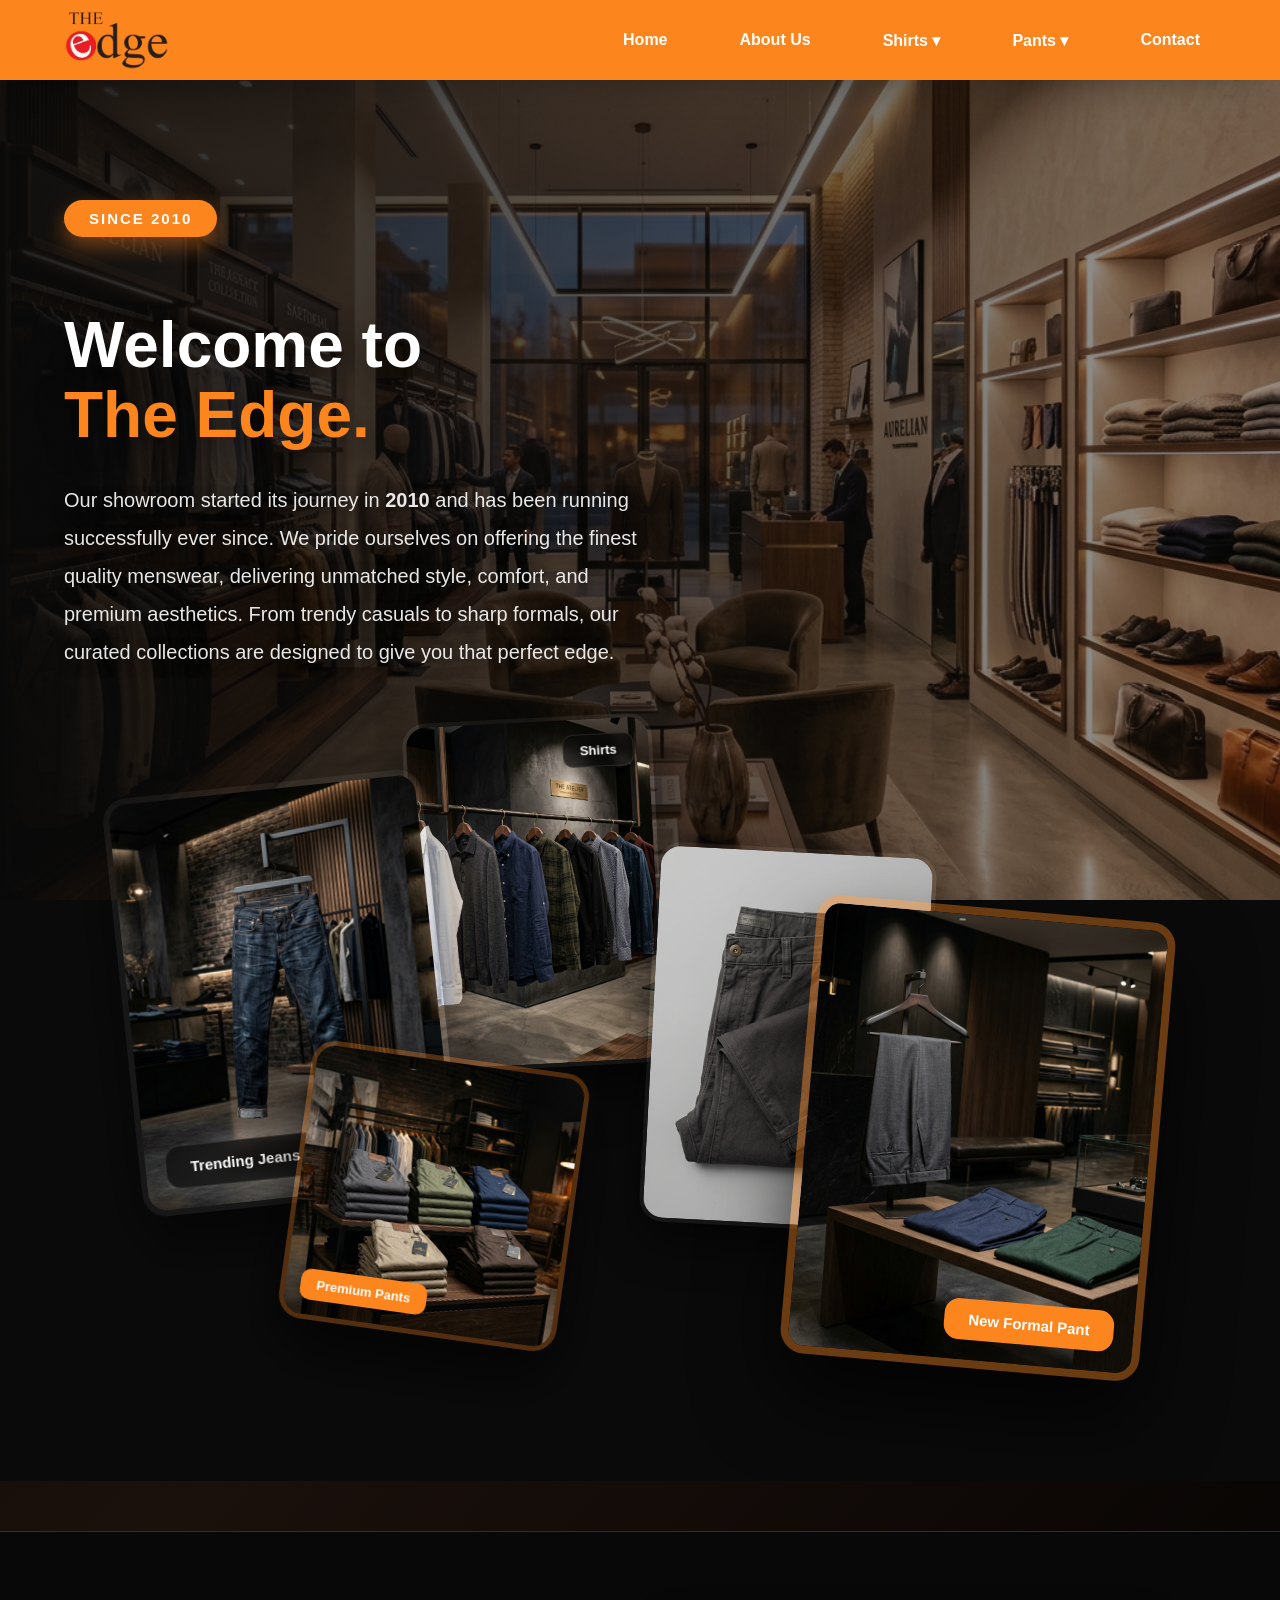
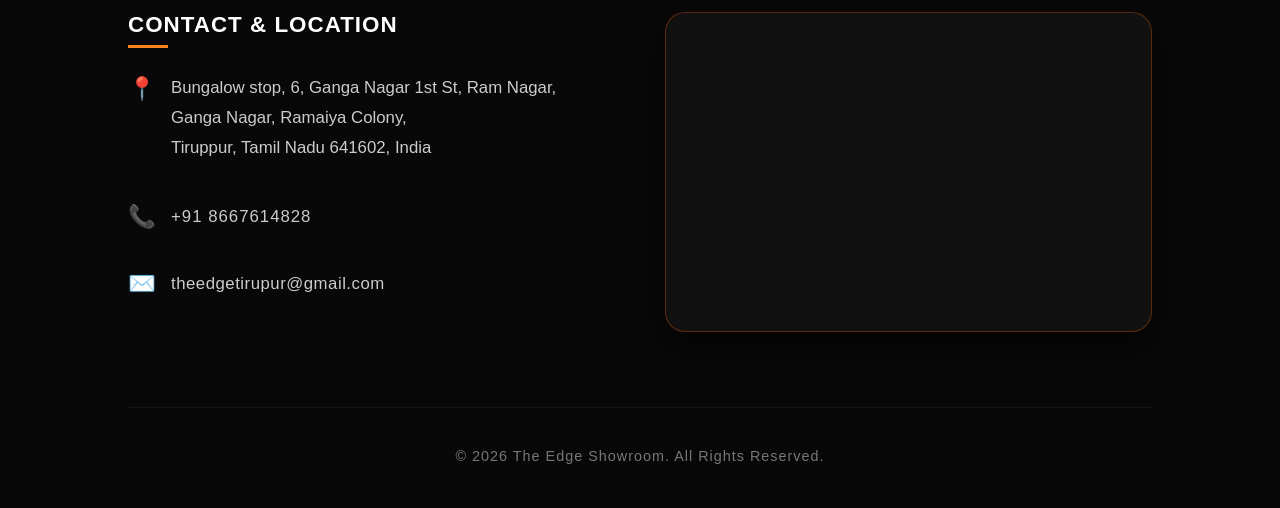
<file: about.html>
<!DOCTYPE html>
<html lang="en">
<head>
    <meta charset="UTF-8">
    <meta name="viewport" content="width=device-width, initial-scale=1.0">
    <title>About Us - The Edge Showroom</title>
    <link rel="stylesheet" href="css/app.css">
    <link rel="stylesheet" href="css/showroom.css">
</head>
<body>
    <div id="site-header"></div>

    <main style="padding-top: 80px;">
        <div style="font-family: 'Inter', sans-serif; overflow-x: hidden; background: #0a0a0a;">
            <div style="position: relative; width: 100%; min-height: 100vh; background: linear-gradient(to right, rgba(10,10,10,0.9) 0%, rgba(10,10,10,0.4) 100%), url('public/images/about/about_hero_bg_1791439058151.png'); background-size: cover; background-position: center; background-attachment: fixed; display: flex; align-items: center; padding: 120px 5% 80px; color: #fff; box-sizing: border-box;">
                <div style="width: 100%; max-width: 1400px; margin: 0 auto; display: flex; flex-wrap: wrap; align-items: center; gap: 60px;">
                    <div style="flex: 1 1 500px; z-index: 10;">
                        <div style="display: inline-block; padding: 10px 25px; background: var(--primary-color); color: #fff; border-radius: 30px; font-weight: 800; font-size: 15px; letter-spacing: 2px; text-transform: uppercase; margin-bottom: 30px; box-shadow: 0 10px 20px rgba(252, 133, 29, 0.4);">Since 2010</div>
                        <h1 style="font-size: clamp(3rem, 5vw, 5rem); font-weight: 900; margin-bottom: 30px; line-height: 1.1; text-shadow: 0 10px 30px rgba(0,0,0,0.5);">Welcome to <br/><span style="color: var(--primary-color);">The Edge.</span></h1>
                        <p style="font-size: 1.25rem; line-height: 1.9; color: rgba(255,255,255,0.9); max-width: 600px; text-shadow: 0 5px 15px rgba(0,0,0,0.5);">Our showroom started its journey in <strong>2010</strong> and has been running successfully ever since. We pride ourselves on offering the finest quality menswear, delivering unmatched style, comfort, and premium aesthetics. From trendy casuals to sharp formals, our curated collections are designed to give you that perfect edge.</p>
                    </div>
                    <div style="flex: 1.5 1 600px; position: relative; height: 650px; display: flex; justify-content: center; align-items: center; z-index: 2; min-width: 320px;">
                        <div style="position: absolute; top: 5%; left: 5%; width: 320px; height: 420px; border-radius: 24px; overflow: hidden; box-shadow: 0 30px 60px rgba(0,0,0,0.6); transform: rotate(-6deg); border: 6px solid rgba(255,255,255,0.05); z-index: 3; transition: transform 0.4s ease;" class="showcase-card">
                            <img src="public/images/about/trending_jeans.png" alt="Trending Jeans" style="width: 100%; height: 100%; object-fit: cover;" />
                            <div style="position: absolute; bottom: 20px; left: 20px; background: rgba(10,10,10,0.7); backdrop-filter: blur(10px); padding: 12px 24px; border-radius: 15px; font-weight: 700; font-size: 15px; border: 1px solid rgba(255,255,255,0.1);">Trending Jeans</div>
                        </div>
                        <div style="position: absolute; top: 15%; right: 25%; width: 280px; height: 380px; border-radius: 24px; overflow: hidden; box-shadow: 0 20px 40px rgba(0,0,0,0.5); transform: rotate(3deg); border: 4px solid rgba(255,255,255,0.05); z-index: 2; transition: transform 0.4s ease;" class="showcase-card">
                            <img src="public/images/about/stylish_pant_1791439084623.png" alt="Premium Pants" style="width: 100%; height: 100%; object-fit: cover;" />
                        </div>
                        <div style="position: absolute; bottom: 5%; right: 5%; width: 360px; height: 460px; border-radius: 24px; overflow: hidden; box-shadow: 0 40px 80px rgba(0,0,0,0.7); transform: rotate(5deg); border: 8px solid rgba(252, 133, 29, 0.4); z-index: 4; transition: transform 0.4s ease;" class="showcase-card">
                            <img src="public/images/about/new_formal_pant.png" alt="New Formal Pant" style="width: 100%; height: 100%; object-fit: cover;" />
                            <div style="position: absolute; bottom: 20px; right: 20px; background: var(--primary-color); color: #fff; padding: 12px 24px; border-radius: 15px; font-weight: 800; font-size: 15px; box-shadow: 0 10px 20px rgba(0,0,0,0.3);">New Formal Pant</div>
                        </div>
                        <div style="position: absolute; top: -5%; left: 30%; width: 250px; height: 350px; border-radius: 24px; overflow: hidden; box-shadow: 0 25px 50px rgba(0,0,0,0.6); transform: rotate(-3deg); border: 4px solid rgba(255,255,255,0.05); z-index: 1; transition: transform 0.4s ease;" class="showcase-card">
                            <img src="public/images/about/stylish_mens_shirt.png" alt="Stylish Mens Shirt" style="width: 100%; height: 100%; object-fit: cover;" />
                            <div style="position: absolute; top: 15px; right: 15px; background: rgba(10,10,10,0.7); backdrop-filter: blur(5px); padding: 8px 16px; border-radius: 10px; font-weight: 700; font-size: 13px; border: 1px solid rgba(255,255,255,0.1);">Shirts</div>
                        </div>
                        <div style="position: absolute; bottom: 10%; left: 20%; width: 280px; height: 280px; border-radius: 24px; overflow: hidden; box-shadow: 0 30px 60px rgba(0,0,0,0.7); transform: rotate(8deg); border: 5px solid rgba(252, 133, 29, 0.3); z-index: 5; transition: transform 0.4s ease;" class="showcase-card">
                            <img src="public/images/about/premium_chinos.png" alt="Premium Chinos" style="width: 100%; height: 100%; object-fit: cover;" />
                            <div style="position: absolute; bottom: 15px; left: 15px; background: var(--primary-color); color: #fff; padding: 8px 16px; border-radius: 10px; font-weight: 800; font-size: 13px; box-shadow: 0 5px 15px rgba(0,0,0,0.3);">Premium Pants</div>
                        </div>
                    </div>
                </div>
                <style>
                    .showcase-card:hover {
                        transform: translateY(-15px) scale(1.05) !important;
                        z-index: 10 !important;
                    }
                </style>
            </div>
        </div>
    </main>

    <div id="site-footer"></div>

    <!-- Common Layout Scripts -->
    <script src="includes/header.js"></script>
    <script src="includes/footer.js"></script>
    <script src="script.js"></script>
</body>
</html>
</file>
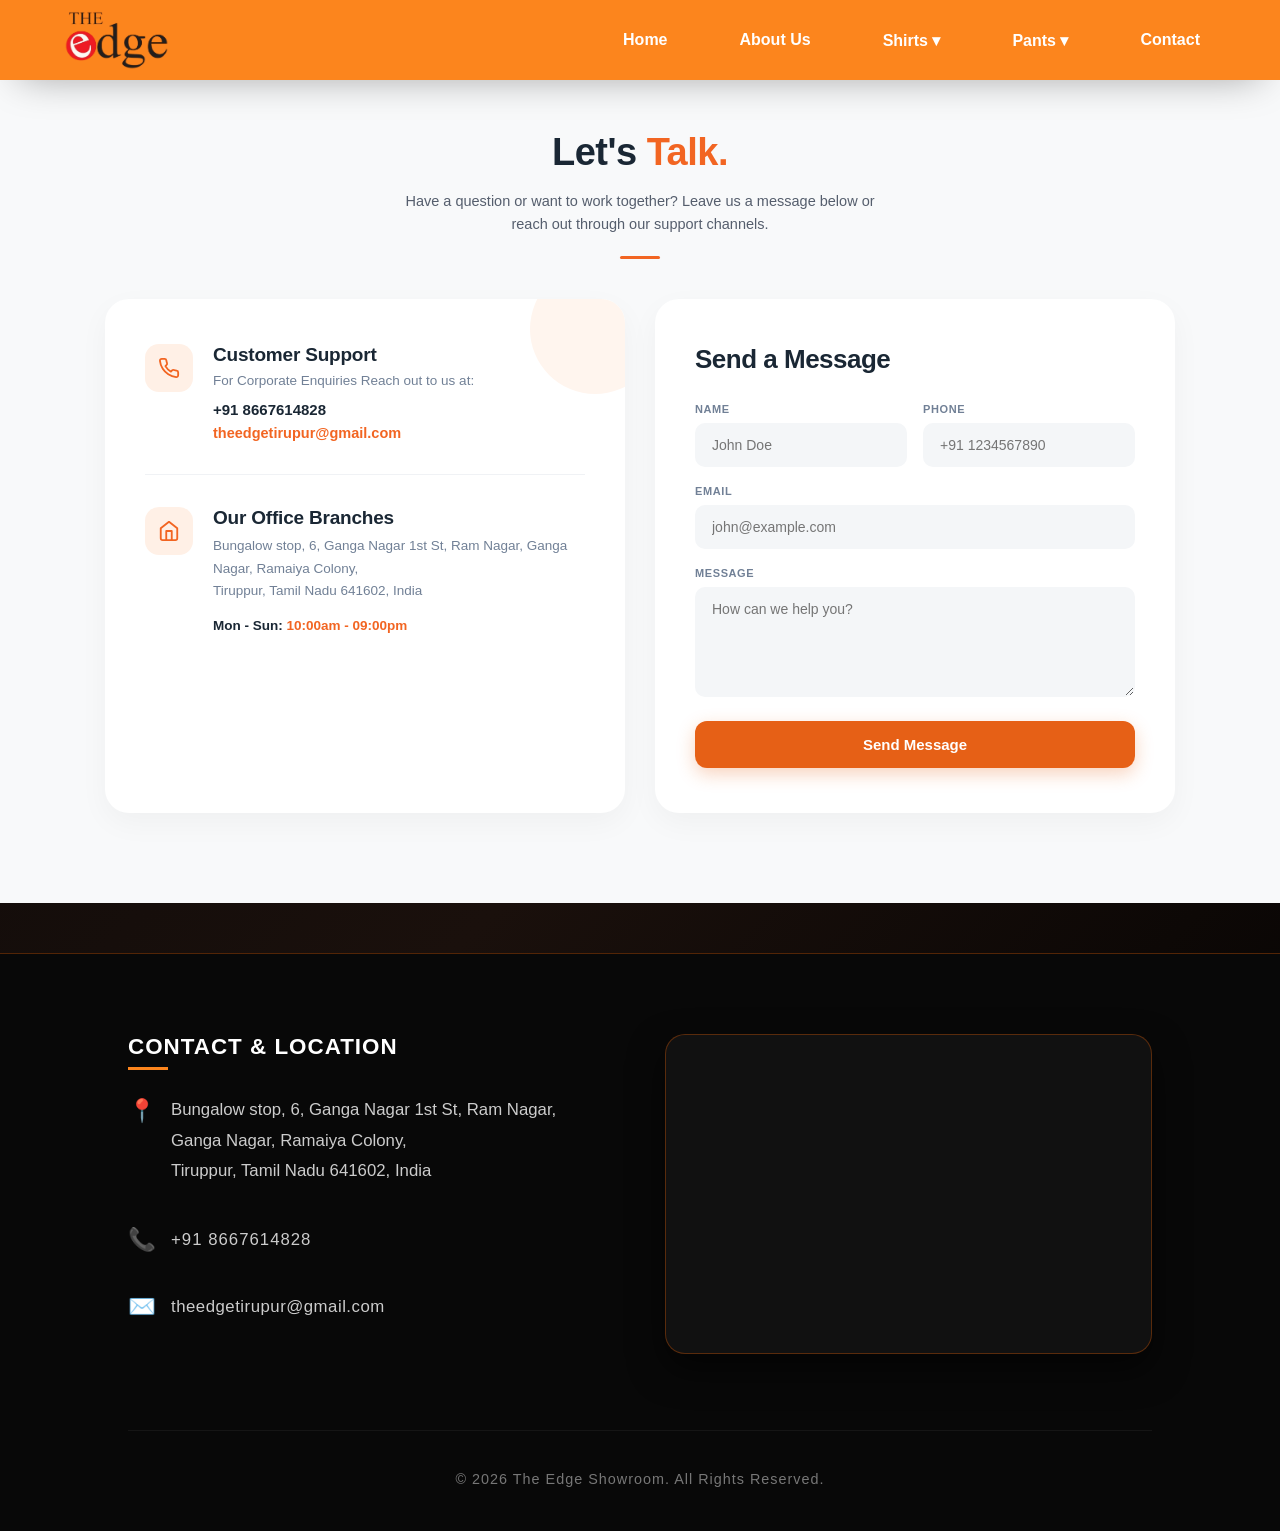
<file: contact.html>
<!DOCTYPE html>
<html lang="en">
<head>
    <meta charset="UTF-8">
    <meta name="viewport" content="width=device-width, initial-scale=1.0, maximum-scale=5.0">
    <title>Contact Us - The Edge Showroom</title>
    <link rel="stylesheet" href="css/app.css">
    <link rel="stylesheet" href="css/showroom.css">
    <style>
        *, *::before, *::after {
            box-sizing: border-box;
        }

        body {
            overflow-x: hidden;
            width: 100%;
            background-color: #f8f9fa;
        }

        .contact-main {
            padding-top: 80px;
            width: 100%;
        }

        @media (max-width: 868px) {
            .contact-main {
                padding-top: 70px;
            }
        }

        @media (max-width: 480px) {
            .contact-main {
                padding-top: 65px;
            }
        }

        .contact-page-wrapper {
            background-color: #f8f9fa;
            min-height: calc(100vh - 80px);
            padding: 50px 20px 90px;
            display: flex;
            flex-direction: column;
            align-items: center;
            justify-content: flex-start;
            font-family: 'Inter', -apple-system, BlinkMacSystemFont, "Segoe UI", Roboto, sans-serif;
            width: 100%;
            box-sizing: border-box;
        }

        /* Top Header Section */
        .contact-header {
            text-align: center;
            margin-bottom: 40px;
            max-width: 650px;
            width: 100%;
            padding: 0 15px;
        }

        .page-title {
            font-size: clamp(28px, 5vw, 38px);
            font-weight: 800;
            color: #1a2734;
            margin: 0 0 14px 0;
            letter-spacing: -0.5px;
            line-height: 1.2;
        }

        .page-title span {
            color: #f26522;
        }

        .page-subtitle {
            font-size: clamp(13px, 2.5vw, 14.5px);
            color: #555e6d;
            line-height: 1.6;
            margin: 0 auto 20px auto;
            max-width: 580px;
        }

        .top-accent-bar {
            width: 40px;
            height: 3.5px;
            background: #f26522;
            border-radius: 3px;
            margin: 0 auto;
        }

        /* Cards Layout */
        .contact-cards-container {
            display: flex;
            flex-wrap: wrap;
            gap: 30px;
            width: 100%;
            max-width: 1100px;
            justify-content: center;
            align-items: stretch;
        }

        /* Left Card: Customer Support Info */
        .info-card {
            flex: 1 1 440px;
            max-width: 520px;
            background: #ffffff;
            border-radius: 24px;
            padding: 45px 40px;
            box-shadow: 0 10px 30px rgba(0, 0, 0, 0.04);
            position: relative;
            overflow: hidden;
            display: flex;
            flex-direction: column;
            justify-content: space-between;
            box-sizing: border-box;
            width: 100%;
        }

        /* Decorative faint blob in top-right corner */
        .info-card::before {
            content: "";
            position: absolute;
            top: -35px;
            right: -35px;
            width: 130px;
            height: 130px;
            background: #fff5ee;
            border-radius: 50%;
            z-index: 0;
            pointer-events: none;
        }

        .info-section {
            display: flex;
            gap: 20px;
            align-items: flex-start;
            position: relative;
            z-index: 1;
        }

        .icon-badge {
            width: 48px;
            height: 48px;
            border-radius: 14px;
            background: #fff0e6;
            display: flex;
            align-items: center;
            justify-content: center;
            flex-shrink: 0;
            color: #f26522;
        }

        .info-content {
            flex: 1;
            min-width: 0;
            word-break: break-word;
        }

        .info-title {
            font-size: 19px;
            font-weight: 700;
            color: #1a2734;
            margin: 0 0 6px 0;
            letter-spacing: -0.2px;
        }

        .info-subtitle {
            font-size: 13.5px;
            color: #718096;
            margin: 0 0 10px 0;
            line-height: 1.4;
        }

        .info-phone {
            font-size: 15px;
            font-weight: 700;
            color: #1a2734;
            margin: 0 0 6px 0;
        }

        .info-phone a {
            color: inherit;
            text-decoration: none;
        }

        .info-email {
            font-size: 14.5px;
            font-weight: 600;
            color: #f26522;
            text-decoration: none;
            display: inline-block;
            word-break: break-all;
            transition: opacity 0.2s;
        }

        .info-email:hover {
            opacity: 0.85;
        }

        .info-divider {
            height: 1px;
            background: #f0f2f5;
            margin: 32px 0;
            position: relative;
            z-index: 1;
        }

        .info-address {
            font-size: 13.5px;
            color: #718096;
            line-height: 1.65;
            margin: 0 0 14px 0;
        }

        .info-timing {
            margin: 0;
            font-size: 13.5px;
            color: #1a2734;
            line-height: 1.5;
        }

        .info-timing strong {
            font-weight: 700;
        }

        .info-timing span {
            color: #f26522;
            font-weight: 600;
        }

        /* Right Card: Send a Message Form */
        .form-card {
            flex: 1 1 440px;
            max-width: 520px;
            background: #ffffff;
            border-radius: 24px;
            padding: 45px 40px;
            box-shadow: 0 10px 30px rgba(0, 0, 0, 0.04);
            box-sizing: border-box;
            display: flex;
            flex-direction: column;
            width: 100%;
        }

        .form-title {
            font-size: 26px;
            font-weight: 800;
            color: #1a2734;
            margin: 0 0 28px 0;
            letter-spacing: -0.5px;
        }

        .form-grid-row {
            display: flex;
            gap: 16px;
            margin-bottom: 18px;
        }

        .form-field {
            flex: 1;
            display: flex;
            flex-direction: column;
        }

        .form-label {
            font-size: 11px;
            font-weight: 700;
            color: #718096;
            text-transform: uppercase;
            letter-spacing: 0.6px;
            margin-bottom: 8px;
        }

        .form-input, .form-textarea {
            background: #f4f6f8;
            border: 1px solid transparent;
            border-radius: 10px;
            padding: 13px 16px;
            font-size: 14px;
            color: #1a2734;
            outline: none;
            transition: all 0.2s ease;
            box-sizing: border-box;
            width: 100%;
            font-family: inherit;
        }

        .form-input:focus, .form-textarea:focus {
            background: #ffffff;
            border-color: #f26522;
            box-shadow: 0 0 0 3px rgba(242, 101, 34, 0.1);
        }

        .form-group {
            margin-bottom: 18px;
            display: flex;
            flex-direction: column;
        }

        .form-textarea {
            resize: vertical;
            min-height: 110px;
        }

        .submit-btn {
            background: #e66016;
            color: #ffffff;
            border: none;
            border-radius: 12px;
            padding: 15px;
            font-size: 15px;
            font-weight: 700;
            cursor: pointer;
            transition: all 0.2s ease;
            box-shadow: 0 6px 18px rgba(230, 96, 22, 0.28);
            margin-top: 6px;
            width: 100%;
        }

        .submit-btn:hover {
            background: #d4520a;
            transform: translateY(-1px);
            box-shadow: 0 8px 22px rgba(230, 96, 22, 0.35);
        }

        /* Responsive Breakpoints for Tablet & Mobile */
        @media (max-width: 992px) {
            .contact-cards-container {
                gap: 24px;
                max-width: 600px;
            }
            .info-card, .form-card {
                flex: 1 1 100%;
                max-width: 100%;
                padding: 36px 30px;
            }
        }

        @media (max-width: 768px) {
            .contact-page-wrapper {
                padding: 30px 15px 60px;
            }
            .contact-header {
                margin-bottom: 25px;
            }
            .contact-cards-container {
                flex-direction: column;
                align-items: center;
                gap: 20px;
                width: 100%;
            }
            .info-card, .form-card {
                width: 100%;
                max-width: 100%;
                padding: 28px 20px;
                border-radius: 20px;
            }
            .form-grid-row {
                flex-direction: column;
                gap: 16px;
            }
            /* Set font-size to 16px on mobile to prevent iOS Safari auto-zoom */
            .form-input, .form-textarea {
                font-size: 16px;
                padding: 13px 14px;
            }
            .form-title {
                font-size: 22px;
                margin-bottom: 20px;
            }
            .info-title {
                font-size: 17px;
            }
            .info-divider {
                margin: 24px 0;
            }
        }

        @media (max-width: 480px) {
            .contact-page-wrapper {
                padding: 20px 12px 50px;
            }
            .info-card, .form-card {
                padding: 24px 16px;
                border-radius: 16px;
            }
            .info-section {
                gap: 14px;
            }
            .icon-badge {
                width: 42px;
                height: 42px;
                border-radius: 12px;
            }
            .icon-badge svg {
                width: 19px;
                height: 19px;
            }
            .info-address {
                font-size: 13px;
                line-height: 1.55;
            }
            .info-subtitle {
                font-size: 13px;
            }
            .info-phone {
                font-size: 14.5px;
            }
            .info-email {
                font-size: 13.5px;
            }
            .submit-btn {
                padding: 14px;
                font-size: 15px;
            }
        }
    </style>
</head>
<body>
    <div id="site-header"></div>

    <main class="contact-main">
        <div class="contact-page-wrapper">
            <!-- Header section matching user screenshot -->
            <div class="contact-header">
                <h1 class="page-title">Let's <span>Talk.</span></h1>
                <p class="page-subtitle">
                    Have a question or want to work together? Leave us a message below or<br />
                    reach out through our support channels.
                </p>
                <div class="top-accent-bar"></div>
            </div>

            <div class="contact-cards-container">
                <!-- Left Card: Customer Support Information -->
                <div class="info-card">
                    <div>
                        <!-- Section 1: Customer Support -->
                        <div class="info-section">
                            <div class="icon-badge">
                                <svg width="22" height="22" viewBox="0 0 24 24" fill="none" stroke="currentColor" stroke-width="2" stroke-linecap="round" stroke-linejoin="round">
                                    <path d="M22 16.92v3a2 2 0 0 1-2.18 2 19.79 19.79 0 0 1-8.63-3.07 19.5 19.5 0 0 1-6-6 19.79 19.79 0 0 1-3.07-8.67A2 2 0 0 1 4.11 2h3a2 2 0 0 1 2 1.72 12.84 12.84 0 0 0 .7 2.81 2 2 0 0 1-.45 2.11L8.09 9.91a16 16 0 0 0 6 6l1.27-1.27a2 2 0 0 1 2.11-.45 12.84 12.84 0 0 0 2.81.7A2 2 0 0 1 22 16.92z"></path>
                                </svg>
                            </div>
                            <div class="info-content">
                                <h3 class="info-title">Customer Support</h3>
                                <p class="info-subtitle">For Corporate Enquiries Reach out to us at:</p>
                                <p class="info-phone"><a href="tel:+918667614828">+91 8667614828</a></p>
                                <a href="mailto:theedgetirupur@gmail.com" class="info-email">theedgetirupur@gmail.com</a>
                            </div>
                        </div>

                        <!-- Divider Line -->
                        <div class="info-divider"></div>

                        <!-- Section 2: Our Office Branches -->
                        <div class="info-section">
                            <div class="icon-badge">
                                <svg width="22" height="22" viewBox="0 0 24 24" fill="none" stroke="currentColor" stroke-width="2" stroke-linecap="round" stroke-linejoin="round">
                                    <path d="M3 9l9-7 9 7v11a2 2 0 0 1-2 2H5a2 2 0 0 1-2-2z"></path>
                                    <polyline points="9 22 9 12 15 12 15 22"></polyline>
                                </svg>
                            </div>
                            <div class="info-content">
                                <h3 class="info-title">Our Office Branches</h3>
                                <p class="info-address">
                                    Bungalow stop, 6, Ganga Nagar 1st St, Ram Nagar, Ganga<br />
                                    Nagar, Ramaiya Colony,<br />
                                    Tiruppur, Tamil Nadu 641602, India
                                </p>
                                <p class="info-timing">
                                    <strong>Mon - Sun:</strong> <span>10:00am - 09:00pm</span>
                                </p>
                            </div>
                        </div>
                    </div>
                </div>

                <!-- Right Card: Send a Message Form -->
                <div class="form-card">
                    <h2 class="form-title">Send a Message</h2>
                    <form onsubmit="event.preventDefault(); alert('Message sent successfully!');">
                        <div class="form-grid-row">
                            <div class="form-field">
                                <label class="form-label">NAME</label>
                                <input type="text" class="form-input" placeholder="John Doe" required />
                            </div>
                            <div class="form-field">
                                <label class="form-label">PHONE</label>
                                <input type="tel" class="form-input" placeholder="+91 1234567890" />
                            </div>
                        </div>

                        <div class="form-group">
                            <label class="form-label">EMAIL</label>
                            <input type="email" class="form-input" placeholder="john@example.com" required />
                        </div>

                        <div class="form-group">
                            <label class="form-label">MESSAGE</label>
                            <textarea class="form-textarea" placeholder="How can we help you?" required></textarea>
                        </div>

                        <button type="submit" class="submit-btn">Send Message</button>
                    </form>
                </div>
            </div>
        </div>
    </main>

    <div id="site-footer"></div>

    <!-- Common Layout Scripts -->
    <script src="includes/header.js"></script>
    <script src="includes/footer.js"></script>
    <script src="script.js"></script>
</body>
</html>
</file>
<file: css/app.css>
/* Base styles */
*, *::before, *::after {
    box-sizing: border-box;
}

:root {
    --font-sans: 'Inter', ui-sans-serif, system-ui, sans-serif;
    --primary-color: #fc851d;
    --secondary-color: #e5720b;
}

html, body {
    margin: 0;
    padding: 0;
    width: 100%;
    overflow-x: hidden;
    font-family: var(--font-sans);
}
</file>
<file: css/showroom.css>
:root {
  --primary-color: #fc851d;
  /* Orange */
  --secondary-color: #e5720b;
  /* Darker Orange for hovers */
  --accent-color: #ffffff;
  --bg-gradient: linear-gradient(135deg, #0a0808, #1a100c, #000000);
  --text-color: #ffffff;
  --nav-height: 80px;
}

body {
  margin: 0;
  padding: 0;
  font-family: 'Inter', 'Poppins', sans-serif;
  background: var(--bg-gradient);
  color: var(--text-color);
  overflow-x: hidden;
  min-height: 100vh;
}

/* Header Styles */
.header-container {
  position: fixed;
  top: 0;
  width: 100%;
  height: 80px;
  display: flex;
  justify-content: space-between;
  align-items: center;
  padding: 0 5%;
  background: var(--primary-color);
  box-shadow: 0 15px 40px -20px rgba(0, 0, 0, 0.4);
  z-index: 1000;
  box-sizing: border-box;
}

.header-left {
  display: flex;
  align-items: center;
  gap: 30px;
}

.location-selector {
  display: flex;
  align-items: center;
  gap: 8px;
  cursor: pointer;
  color: #fff;
  font-size: 14px;
}

.location-type {
  font-weight: 700;
  border-bottom: 2px solid #fff;
}

.location-name {
  color: #ffe6e1;
  font-weight: 400;
}

.location-selector svg {
  stroke: #fff;
  transition: transform 0.3s ease;
}

.location-selector:hover svg {
  transform: rotate(180deg);
}

.custom-logo {
  display: flex;
  align-items: center;
  justify-content: center;
  cursor: pointer;
  text-decoration: none;
  transition: transform 0.3s ease;
}

.custom-logo:hover {
  transform: scale(1.03);
}

.logo-img {
  height: 60px; /* Adjust based on navbar height */
  width: auto;
  object-fit: contain;
  border-radius: 4px; /* Optional slight rounding */
}

.nav-links {
  display: flex;
  gap: 40px;
  align-items: center;
}

.nav-links>a,
.nav-item {
  color: #fff;
  text-decoration: none;
  font-size: 16px;
  font-weight: 600;
  display: flex;
  align-items: center;
  gap: 8px;
  padding: 8px 16px;
  border-radius: 20px;
  transition: all 0.3s ease;
  position: relative;
  cursor: pointer;
}

.nav-links>a svg,
.nav-item svg {
  transition: transform 0.3s ease;
}

.nav-links>a:hover,
.collection-dropdown:hover .nav-item {
  color: var(--primary-color);
  background-color: #fff;
  box-shadow: 0 4px 10px rgba(0, 0, 0, 0.1);
}

.nav-links>a:hover svg,
.collection-dropdown:hover .nav-item svg {
  transform: scale(1.1);
}

/* Collection Dropdown Styles */
.collection-dropdown {
  position: relative;
  display: flex;
  align-items: center;
  height: 100%;
}

.dropdown-content {
  position: absolute;
  top: 100%;
  left: 0;
  background-color: #ffffff;
  min-width: 180px;
  box-shadow: 0px 10px 20px rgba(0, 0, 0, 0.2);
  z-index: 1001;
  border-radius: 12px;
  display: flex;
  flex-direction: column;
  padding: 10px 0;
  opacity: 0;
  visibility: hidden;
  transform: translateY(15px);
  transition: all 0.3s cubic-bezier(0.25, 0.46, 0.45, 0.94);
  border: 1px solid #eee;
}

.collection-dropdown:hover .dropdown-content {
  opacity: 1;
  visibility: visible;
  transform: translateY(0);
}

.dropdown-link {
  color: #333 !important;
  padding: 12px 20px !important;
  text-decoration: none !important;
  display: block;
  font-size: 15px !important;
  font-weight: 600 !important;
  border-radius: 0 !important;
  background-color: transparent !important;
  box-shadow: none !important;
  transition: all 0.2s ease !important;
}

.dropdown-link:hover {
  background-color: #f8f8f8 !important;
  color: var(--primary-color) !important;
  padding-left: 25px !important;
}

/* Hero Section with 3D Animation */
.hero-section {
  min-height: 100vh;
  display: flex;
  align-items: center;
  justify-content: space-between;
  padding: 0 10%;
  position: relative;
  overflow: hidden;
}

.hero-content {
  flex: 1;
  z-index: 2;
  perspective: 1000px;
}

.hero-title {
  font-size: 4.5rem;
  font-weight: 900;
  line-height: 1.1;
  margin-bottom: 20px;
  color: #fff;
  text-shadow: 2px 2px 10px rgba(0, 0, 0, 0.8);
  animation: slideInLeft 1s cubic-bezier(0.25, 0.46, 0.45, 0.94) both;
}

.hero-title span {
  color: var(--primary-color);
}

.hero-subtitle {
  font-size: 1.2rem;
  margin-bottom: 40px;
  color: rgba(255, 255, 255, 0.7);
  max-width: 500px;
  border-left: 3px solid var(--primary-color);
  padding-left: 15px;
  animation: slideInLeft 1s cubic-bezier(0.25, 0.46, 0.45, 0.94) 0.2s both;
}

.explore-btn {
  padding: 15px 45px;
  font-size: 16px;
  font-weight: 700;
  color: #000;
  background: #fff;
  border: 2px solid #fff;
  border-radius: 0px;
  /* Sharper edge for modern look */
  cursor: pointer;
  box-shadow: 0 10px 20px rgba(0, 0, 0, 0.5);
  transition: all 0.4s ease;
  animation: slideInLeft 1s cubic-bezier(0.25, 0.46, 0.45, 0.94) 0.4s both;
  text-transform: uppercase;
  letter-spacing: 2px;
}

.explore-btn:hover {
  background: var(--primary-color);
  color: #fff;
  border-color: var(--primary-color);
  transform: translateY(-5px);
  box-shadow: 0 15px 25px rgba(255, 102, 0, 0.4);
}

/* 3D Showcase */
.scene {
  flex: 1;
  height: 600px;
  perspective: 1200px;
  display: flex;
  justify-content: center;
  align-items: center;
}

.carousel {
  width: 320px;
  height: 480px;
  position: relative;
  transform-style: preserve-3d;
  animation: spin 20s linear infinite;
}

.carousel:hover {
  animation-play-state: paused;
}

.carousel-item {
  position: absolute;
  width: 100%;
  height: 100%;
  border-radius: 0px;
  /* Sharp modern edges */
  background-size: cover;
  background-position: center;
  box-shadow: 0 20px 50px rgba(0, 0, 0, 0.8);
  border: 4px solid #111;
  transition: all 0.5s ease;
  filter: grayscale(20%);
}

.carousel-item:hover {
  filter: grayscale(0%);
  border-color: var(--primary-color);
  box-shadow: 0 0 30px rgba(255, 102, 0, 0.5);
}

.carousel-item.item-1 {
  transform: rotateY(0deg) translateZ(350px);
}

.carousel-item.item-2 {
  transform: rotateY(51.4deg) translateZ(350px);
}

.carousel-item.item-3 {
  transform: rotateY(102.8deg) translateZ(350px);
}

.carousel-item.item-4 {
  transform: rotateY(154.2deg) translateZ(350px);
}

.carousel-item.item-5 {
  transform: rotateY(205.7deg) translateZ(350px);
}

.carousel-item.item-6 {
  transform: rotateY(257.1deg) translateZ(350px);
}

.carousel-item.item-7 {
  transform: rotateY(308.5deg) translateZ(350px);
}

/* Footer Styles */
.footer {
  background: #080808;
  padding: 80px 10% 30px;
  border-top: 1px solid rgba(255, 102, 0, 0.3);
  margin-top: 50px;
}

.footer-content {
  display: grid;
  grid-template-columns: repeat(auto-fit, minmax(300px, 1fr));
  gap: 50px;
  margin-bottom: 50px;
}

.footer-section h3 {
  color: #fff;
  font-size: 1.4rem;
  margin-bottom: 25px;
  position: relative;
  display: inline-block;
  text-transform: uppercase;
  letter-spacing: 1px;
}

.footer-section h3::after {
  content: '';
  position: absolute;
  width: 40px;
  height: 3px;
  background: var(--primary-color);
  bottom: -10px;
  left: 0;
}

.footer-section p {
  color: #999;
  line-height: 1.8;
  margin-bottom: 15px;
}

.social-links {
  display: flex;
  gap: 15px;
}

.social-links a {
  display: inline-flex;
  width: 45px;
  height: 45px;
  background: #111;
  border: 1px solid #333;
  justify-content: center;
  align-items: center;
  color: #fff;
  text-decoration: none;
  transition: all 0.3s;
}

.social-links a:hover {
  background: var(--primary-color);
  border-color: var(--primary-color);
  transform: translateY(-5px);
  box-shadow: 0 5px 15px rgba(255, 102, 0, 0.4);
}

.contact-info li {
  list-style: none;
  margin-bottom: 15px;
  color: #999;
  display: flex;
  align-items: center;
  gap: 10px;
}

.contact-info li span {
  color: var(--primary-color);
}

.newsletter-form {
  display: flex;
  margin-top: 20px;
}

.newsletter-form input {
  padding: 15px;
  border: 1px solid #333;
  background: #111;
  color: #fff;
  outline: none;
  flex: 1;
}

.newsletter-form input::placeholder {
  color: #666;
}

.newsletter-form input:focus {
  border-color: var(--primary-color);
}

.newsletter-form button {
  padding: 15px 25px;
  border: none;
  background: var(--primary-color);
  color: #fff;
  cursor: pointer;
  font-weight: bold;
  text-transform: uppercase;
  letter-spacing: 1px;
  transition: background 0.3s;
}

.newsletter-form button:hover {
  background: var(--secondary-color);
}

.footer-bottom {
  text-align: center;
  padding-top: 30px;
  border-top: 1px solid #222;
  color: #666;
  font-size: 0.9rem;
  letter-spacing: 1px;
}

/* Animations */
@keyframes spin {
  0% {
    transform: rotateY(0deg);
  }

  100% {
    transform: rotateY(360deg);
  }
}

@keyframes float3d {

  0%,
  100% {
    transform: rotateX(15deg) rotateY(-15deg) translateZ(0);
  }

  50% {
    transform: rotateX(-5deg) rotateY(15deg) translateZ(20px);
  }
}

@keyframes slideInLeft {
  0% {
    transform: translateX(-50px);
    opacity: 0;
  }

  100% {
    transform: translateX(0);
    opacity: 1;
  }
}

/* Background floating elements (changed to diagonal slashes for modern look) */
.bg-bubbles {
  position: absolute;
  top: 0;
  left: 0;
  width: 100%;
  height: 100%;
  z-index: 0;
  overflow: hidden;
  pointer-events: none;
}

.bg-bubbles li {
  position: absolute;
  list-style: none;
  display: block;
  width: 2px;
  height: 150px;
  background-color: rgba(255, 102, 0, 0.15);
  bottom: -160px;
  animation: moveUp 25s infinite;
  transition-timing-function: linear;
  transform: rotate(45deg);
}

.bg-bubbles li:nth-child(1) {
  left: 10%;
  height: 200px;
  animation-delay: 0s;
}

.bg-bubbles li:nth-child(2) {
  left: 30%;
  height: 100px;
  animation-delay: 2s;
  animation-duration: 17s;
}

.bg-bubbles li:nth-child(3) {
  left: 50%;
  height: 300px;
  animation-delay: 4s;
}

.bg-bubbles li:nth-child(4) {
  left: 70%;
  height: 150px;
  animation-delay: 0s;
  animation-duration: 22s;
}

.bg-bubbles li:nth-child(5) {
  left: 85%;
  height: 250px;
  animation-delay: 0s;
}

@keyframes moveUp {
  0% {
    transform: translateY(0) rotate(45deg);
    opacity: 1;
  }

  100% {
    transform: translateY(-1200px) rotate(45deg);
    opacity: 0;
  }
}

/* Horizontal Product Carousel Styles */
.product-carousel-section {
  padding: 80px 5%;
  background-color: var(--bg-gradient);
  position: relative;
  z-index: 10;
}

.carousel-header {
  display: flex;
  justify-content: space-between;
  align-items: center;
  margin-bottom: 40px;
}

.carousel-header h2 {
  font-size: 2.5rem;
  font-weight: 700;
  margin: 0;
}

.carousel-header h2 span {
  color: var(--primary-color);
}

.carousel-controls button {
  background: transparent;
  border: 2px solid var(--primary-color);
  color: var(--primary-color);
  font-size: 1.5rem;
  width: 45px;
  height: 45px;
  border-radius: 50%;
  margin-left: 15px;
  cursor: pointer;
  transition: all 0.3s ease;
  display: inline-flex;
  justify-content: center;
  align-items: center;
}

.carousel-controls button:hover {
  background: var(--primary-color);
  color: #fff;
  box-shadow: 0 0 15px rgba(216, 58, 39, 0.5);
}

.product-carousel-container {
  display: flex;
  gap: 30px;
  overflow-x: auto;
  scroll-behavior: smooth;
  padding: 20px 0;
  /* Hide Scrollbar */
  scrollbar-width: none;
  -ms-overflow-style: none;
}

.product-carousel-container::-webkit-scrollbar {
  display: none;
}

.product-card {
  flex: 0 0 300px;
  background: #111;
  border: 1px solid #222;
  border-radius: 12px;
  overflow: hidden;
  transition: transform 0.4s ease, box-shadow 0.4s ease;
  position: relative;
  cursor: pointer;
}

.product-card:hover {
  transform: translateY(-10px);
  box-shadow: 0 15px 30px rgba(0, 0, 0, 0.8), 0 0 20px rgba(216, 58, 39, 0.2);
  border-color: var(--primary-color);
}

.product-image-wrapper {
  position: relative;
  height: 400px;
  width: 100%;
  overflow: hidden;
}

.product-image-wrapper img {
  width: 100%;
  height: 100%;
  object-fit: cover;
  transition: transform 0.6s ease;
}

.product-card:hover .product-image-wrapper img {
  transform: scale(1.1);
}

.product-overlay {
  position: absolute;
  top: 0;
  left: 0;
  width: 100%;
  height: 100%;
  background: rgba(0, 0, 0, 0.5);
  display: flex;
  justify-content: center;
  align-items: center;
  opacity: 0;
  transition: opacity 0.4s ease;
}

.product-card:hover .product-overlay {
  opacity: 1;
}

.add-to-cart-btn {
  padding: 12px 24px;
  background: var(--primary-color);
  color: #fff;
  border: none;
  border-radius: 30px;
  font-weight: bold;
  font-size: 14px;
  text-transform: uppercase;
  letter-spacing: 1px;
  cursor: pointer;
  transform: translateY(20px);
  transition: all 0.4s ease;
}

.product-card:hover .add-to-cart-btn {
  transform: translateY(0);
}

.add-to-cart-btn:hover {
  background: #fff;
  color: var(--primary-color);
}

.product-info {
  padding: 20px;
  text-align: center;
}

.product-info h3 {
  margin: 0 0 10px 0;
  font-size: 1.2rem;
  color: #fff;
  font-weight: 500;
}

.product-price {
  color: var(--primary-color);
  font-size: 1.1rem;
  font-weight: 700;
  margin: 0;
}

/* Category Page Styles (Shirts/Pants) */
.category-page-container {
  padding: 50px 5%;
  background: #fff;
  /* Match user screenshot */
  color: #333;
  min-height: 100vh;
}

.category-page-header {
  display: flex;
  justify-content: space-between;
  align-items: center;
  margin-bottom: 40px;
  border-bottom: 1px solid #eee;
  padding-bottom: 20px;
}

.category-page-header h2 {
  font-size: 24px;
  font-weight: 600;
  color: #111;
  margin: 0;
}

.product-count {
  font-size: 14px;
  color: #666;
  font-weight: 400;
  margin-left: 10px;
}

.filter-sort .sort-dropdown {
  padding: 10px 15px;
  border: 1px solid #ddd;
  border-radius: 4px;
  background: #fff;
  color: #333;
  font-size: 14px;
  outline: none;
}

.product-grid {
  display: grid;
  grid-template-columns: repeat(auto-fill, minmax(280px, 1fr));
  gap: 40px;
}

.product-card-item {
  display: flex;
  flex-direction: column;
  text-decoration: none;
  color: inherit;
  transition: all 0.4s cubic-bezier(0.25, 0.46, 0.45, 0.94);
  border-radius: 8px;
  overflow: hidden;
  background: transparent;
  padding-bottom: 15px;
}

.product-card-item:hover {
  transform: translateY(-8px);
  box-shadow: 0 20px 40px rgba(0, 0, 0, 0.08);
  background: #fff;
}

.product-card-item .product-img-wrapper {
  position: relative;
  width: 100%;
  aspect-ratio: 3/4;
  background: #f5f5f5;
  overflow: hidden;
  margin-bottom: 15px;
}

.product-card-item .product-img-wrapper img {
  width: 100%;
  height: 100%;
  object-fit: cover;
  transition: transform 0.4s ease;
}

.product-card-item .product-img-wrapper:hover img {
  transform: scale(1.05);
}

.product-card-item .product-badge {
  position: absolute;
  top: 10px;
  right: 10px;
  background: #111;
  color: #fff;
  font-size: 11px;
  padding: 4px 8px;
  font-weight: 600;
  z-index: 2;
  text-transform: uppercase;
}

.product-card-item .product-actions {
  position: absolute;
  bottom: 15px;
  right: 15px;
  display: flex;
  gap: 10px;
  opacity: 0;
  transition: opacity 0.3s ease, transform 0.3s ease;
  transform: translateY(10px);
}

.product-card-item .product-img-wrapper:hover .product-actions {
  opacity: 1;
  transform: translateY(0);
}

.img-nav-buttons {
  position: absolute;
  top: 50%;
  left: 0;
  right: 0;
  transform: translateY(-50%);
  display: flex;
  justify-content: space-between;
  padding: 0 10px;
  opacity: 0;
  transition: opacity 0.3s ease;
  z-index: 5;
}

.product-card-item .product-img-wrapper:hover .img-nav-buttons {
  opacity: 1;
}

.img-nav-btn {
  background: rgba(30, 41, 59, 0.7);
  color: white;
  border: none;
  border-radius: 50%;
  width: 40px;
  height: 40px;
  display: flex;
  align-items: center;
  justify-content: center;
  cursor: pointer;
  font-size: 18px;
  font-weight: bold;
  transition: all 0.3s ease;
}

.img-nav-btn:hover {
  background: rgba(30, 41, 59, 1);
  transform: scale(1.1);
}

.product-card-item .icon-btn {
  width: 40px;
  height: 40px;
  border-radius: 50%;
  background: #fff;
  border: none;
  display: flex;
  justify-content: center;
  align-items: center;
  cursor: pointer;
  box-shadow: 0 4px 10px rgba(0, 0, 0, 0.1);
  transition: all 0.3s ease;
  font-size: 16px;
  color: #333;
}

.product-card-item .icon-btn:hover {
  background: var(--primary-color);
  color: #fff;
  transform: scale(1.1);
}

.product-card-info {
  text-align: center;
}

.product-card-info .product-title {
  font-size: 15px;
  font-weight: 500;
  color: #333;
  margin: 0 0 8px;
  line-height: 1.4;
}

.product-card-info .product-price {
  font-size: 15px;
  color: #111;
  font-weight: 600;
  margin: 0 0 15px;
}

.product-card-info .product-sizes {
  display: flex;
  justify-content: center;
  flex-wrap: wrap;
  gap: 8px;
}

.product-card-info .product-sizes span {
  font-size: 13px;
  border: 1px solid #eee;
  padding: 6px 12px;
  color: #666;
  cursor: pointer;
  transition: all 0.2s ease;
  background: #fff;
}

.product-card-info .product-sizes span:hover {
  border-color: #333;
  color: #333;
}

/* ============================================================
   RESPONSIVE DESIGN (DESKTOP, TABLET & MOBILE VIEW SUPPORT)
   ============================================================ */

/* Mobile Hamburger Button */
.mobile-hamburger-btn {
  display: none;
  flex-direction: column;
  justify-content: space-between;
  width: 28px;
  height: 20px;
  background: transparent;
  border: none;
  cursor: pointer;
  padding: 0;
  z-index: 1002;
}

.mobile-hamburger-btn span {
  width: 100%;
  height: 2.5px;
  background-color: #ffffff;
  border-radius: 2px;
  transition: all 0.3s ease;
}

.mobile-hamburger-btn.is-active span:nth-child(1) {
  transform: translateY(8.5px) rotate(45deg);
}

.mobile-hamburger-btn.is-active span:nth-child(2) {
  opacity: 0;
}

.mobile-hamburger-btn.is-active span:nth-child(3) {
  transform: translateY(-8.5px) rotate(-45deg);
}

@media (max-width: 868px) {
  .header-container {
    padding: 0 20px;
    height: 70px;
  }

  .logo-img {
    height: 48px;
  }

  .mobile-hamburger-btn {
    display: flex;
  }

  .nav-links {
    position: fixed;
    top: 70px;
    left: 0;
    width: 100%;
    height: calc(100vh - 70px);
    background: #111111;
    flex-direction: column;
    align-items: stretch;
    padding: 24px 20px;
    gap: 10px;
    overflow-y: auto;
    transform: translateX(-100%);
    transition: transform 0.35s cubic-bezier(0.25, 0.46, 0.45, 0.94);
    z-index: 999;
    box-sizing: border-box;
  }

  .nav-links.mobile-open {
    transform: translateX(0);
  }

  .nav-links > a,
  .nav-item {
    font-size: 16px;
    padding: 12px 18px;
    border-radius: 12px;
    width: 100%;
    box-sizing: border-box;
    justify-content: space-between;
    background: rgba(255, 255, 255, 0.05);
  }

  .collection-dropdown {
    width: 100%;
    flex-direction: column;
    align-items: stretch;
    height: auto;
  }

  .dropdown-content {
    position: static;
    width: 100%;
    min-width: unset;
    box-shadow: none;
    background: #1a1a1a;
    border-radius: 10px;
    border: 1px solid rgba(255, 255, 255, 0.1);
    margin-top: 6px;
    display: none;
    opacity: 1;
    visibility: visible;
    transform: none;
    padding: 8px 0;
  }

  .collection-dropdown.is-expanded .dropdown-content {
    display: flex;
  }

  .dropdown-link {
    color: #e5e5e5 !important;
    padding: 10px 18px !important;
    font-size: 14.5px !important;
  }

  .dropdown-link:hover {
    background-color: rgba(252, 133, 29, 0.15) !important;
    color: var(--primary-color) !important;
  }

  /* Hero Section on Tablet/Mobile */
  .hero-section {
    flex-direction: column;
    padding: 100px 6% 60px;
    text-align: center;
    gap: 40px;
  }

  .hero-title {
    font-size: clamp(2.4rem, 7vw, 3.5rem);
  }

  .hero-subtitle {
    margin: 0 auto 30px;
    border-left: none;
    padding-left: 0;
  }

  .scene {
    height: 400px;
    width: 100%;
  }

  .carousel {
    width: 240px;
    height: 360px;
  }

  /* Footer on Mobile */
  .footer {
    padding: 50px 6% 25px;
    margin-top: 30px;
  }

  .footer-content {
    grid-template-columns: 1fr;
    gap: 35px;
  }

  .footer-map-container {
    height: 250px !important;
  }

  /* Category Product Grid on Mobile */
  .product-grid {
    grid-template-columns: repeat(auto-fill, minmax(160px, 1fr));
    gap: 20px;
  }

  .category-page-container {
    padding: 30px 4%;
  }

  .category-page-header {
    flex-direction: column;
    align-items: flex-start;
    gap: 15px;
  }
}

@media (max-width: 480px) {
  .header-container {
    padding: 0 16px;
    height: 65px;
  }

  .logo-img {
    height: 42px;
  }

  .nav-links {
    top: 65px;
    height: calc(100vh - 65px);
  }

  .product-grid {
    grid-template-columns: repeat(2, 1fr);
    gap: 12px;
  }

  .product-card-item .product-img-wrapper {
    margin-bottom: 8px;
  }

  .product-card-info .product-title {
    font-size: 13px;
  }

  .product-card-info .product-price {
    font-size: 13.5px;
  }

  .product-card-info .product-sizes span {
    font-size: 11px;
    padding: 4px 8px;
  }
}

/* ── Image Lightbox Modal ─────────────────────────────────────────── */
#img-lightbox-modal {
  display: none;
  position: fixed;
  inset: 0;
  z-index: 9999;
  align-items: center;
  justify-content: center;
}

#img-lightbox-modal.lightbox-open {
  display: flex;
}

.lightbox-backdrop {
  position: absolute;
  inset: 0;
  background: rgba(0, 0, 0, 0.78);
  backdrop-filter: blur(8px);
  -webkit-backdrop-filter: blur(8px);
  animation: lbFadeIn 0.3s ease both;
}

.lightbox-box {
  position: relative;
  z-index: 1;
  background: #141414;
  border: 1px solid rgba(252, 133, 29, 0.25);
  border-radius: 16px;
  width: 420px;
  max-width: 94vw;
  max-height: 92vh;
  display: flex;
  flex-direction: column;
  box-shadow: 0 32px 80px rgba(0, 0, 0, 0.9), 0 0 40px rgba(252, 133, 29, 0.15);
  overflow: hidden;
  animation: lbSlideUp 0.35s cubic-bezier(0.25, 0.46, 0.45, 0.94) both;
}

/* Close button */
.lightbox-close {
  position: absolute;
  top: 12px;
  right: 12px;
  z-index: 10;
  width: 34px;
  height: 34px;
  border-radius: 50%;
  border: none;
  background: rgba(0, 0, 0, 0.55);
  color: #fff;
  display: flex;
  align-items: center;
  justify-content: center;
  cursor: pointer;
  transition: background 0.25s ease, transform 0.2s ease;
}
.lightbox-close:hover {
  background: var(--primary-color);
  transform: scale(1.1);
}

/* Image area */
.lightbox-img-wrap {
  position: relative;
  width: 100%;
  flex: 1;
  overflow: hidden;
  background: #0a0a0a;
  display: flex;
  align-items: center;
  justify-content: center;
  min-height: 200px;
}

.lightbox-img-wrap img {
  width: 100%;
  height: auto;
  max-height: 75vh;
  object-fit: contain;
  display: block;
  animation: lbImgReveal 0.45s ease both;
}

/* "New Collection" badge */
.lightbox-tag-bar {
  position: absolute;
  bottom: 12px;
  left: 12px;
}

.lightbox-badge {
  display: inline-block;
  background: var(--primary-color);
  color: #fff;
  font-size: 11px;
  font-weight: 700;
  letter-spacing: 1.2px;
  text-transform: uppercase;
  padding: 4px 11px;
  border-radius: 20px;
}

/* Name & price info strip */
.lightbox-info {
  padding: 16px 20px 18px;
  display: flex;
  justify-content: space-between;
  align-items: center;
  border-top: 1px solid rgba(255, 255, 255, 0.06);
}

.lightbox-info h3 {
  margin: 0;
  font-size: 1rem;
  font-weight: 600;
  color: #fff;
  white-space: nowrap;
  overflow: hidden;
  text-overflow: ellipsis;
  max-width: 65%;
}

#lightbox-price {
  margin: 0;
  font-size: 1.05rem;
  font-weight: 700;
  color: var(--primary-color);
}

/* Keyframes */
@keyframes lbFadeIn {
  from { opacity: 0; }
  to   { opacity: 1; }
}

@keyframes lbSlideUp {
  from { opacity: 0; transform: translateY(30px) scale(0.96); }
  to   { opacity: 1; transform: translateY(0) scale(1); }
}

@keyframes lbImgReveal {
  from { opacity: 0; transform: scale(1.04); }
  to   { opacity: 1; transform: scale(1); }
}

/* Mobile adjustments */
@media (max-width: 480px) {
  .lightbox-box {
    width: 96vw;
    max-height: 95vh;
    border-radius: 14px;
  }
  .lightbox-img-wrap img {
    max-height: 65vh;
  }
}
/* ─────────────────────────────────────────────────────────────────── */
</file>
